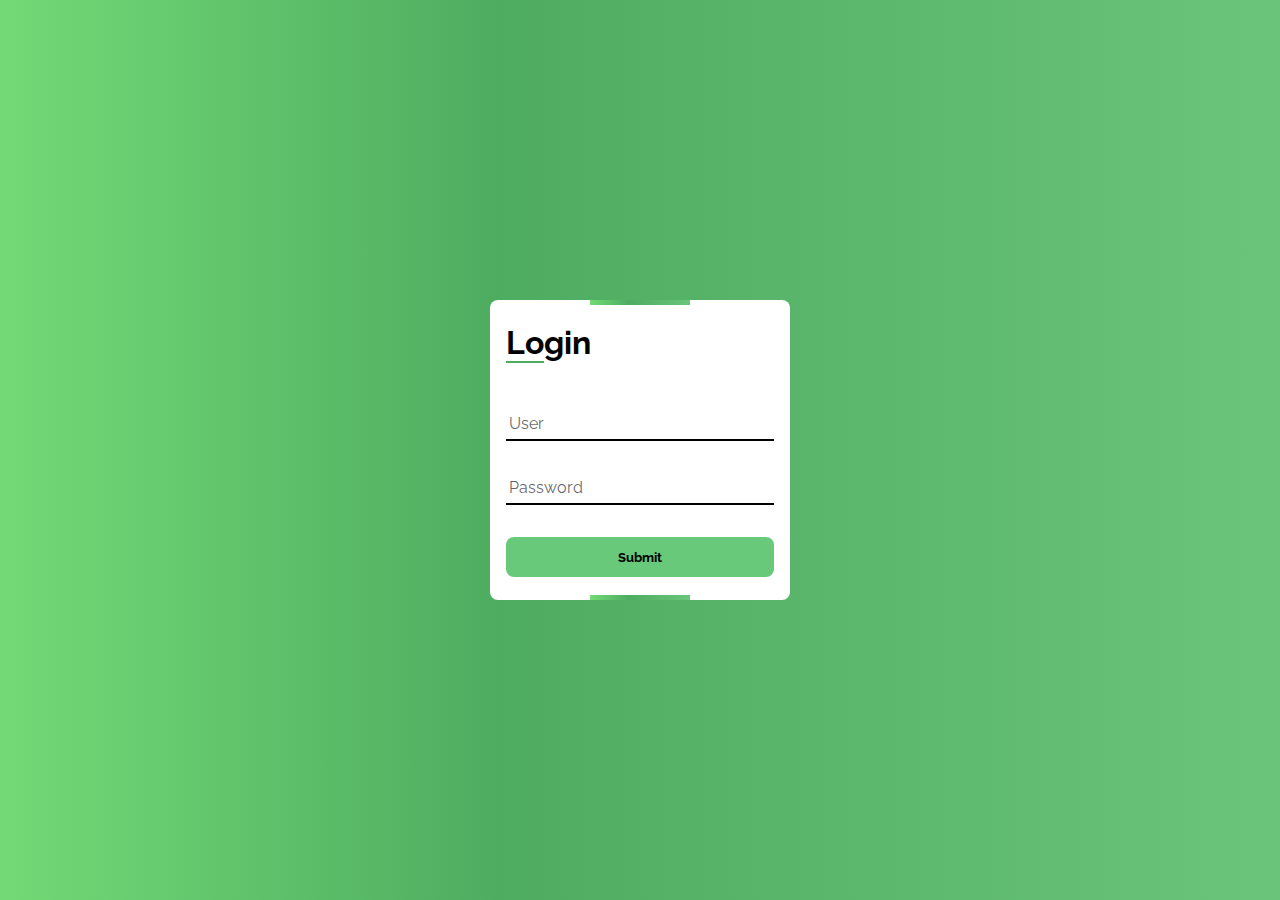
<file: index.html>
<!DOCTYPE html>
<html lang="pt-br">

<head>
    <meta charset="UTF-8">
    <meta http-equiv="X-UA-Compatible" content="IE=edge">
    <meta name="viewport" content="width=device-width, initial-scale=1.0">
    <link rel="stylesheet" href="./style.css">
    <link href="https://cdn.jsdelivr.net/npm/bootstrap@5.3.1/dist/css/bootstrap.min.css" rel="stylesheet"
        integrity="sha384-4bw+/aepP/YC94hEpVNVgiZdgIC5+VKNBQNGCHeKRQN+PtmoHDEXuppvnDJzQIu9" crossorigin="anonymous">

    <title>Login Page</title>
</head>

<body>

    <div class="container-form">

        <div class="form-container">
            <h1><a>Lo</a>gin</h1>

            <div class="form-group">
                <input type="text" id="user" required>
                <span>User</span>
            </div>

            <div class="form-group">
                <input type="password" id="password" required>
                <span>Password</span>
            </div>

            <input type="submit" value="Submit" id="submit">
        </div>
    </div>







    <script src="./script.js"></script>
    <script src="https://cdn.jsdelivr.net/npm/bootstrap@5.3.1/dist/js/bootstrap.bundle.min.js"
        integrity="sha384-HwwvtgBNo3bZJJLYd8oVXjrBZt8cqVSpeBNS5n7C8IVInixGAoxmnlMuBnhbgrkm"
        crossorigin="anonymous"></script>

</body>

</html>
</file>
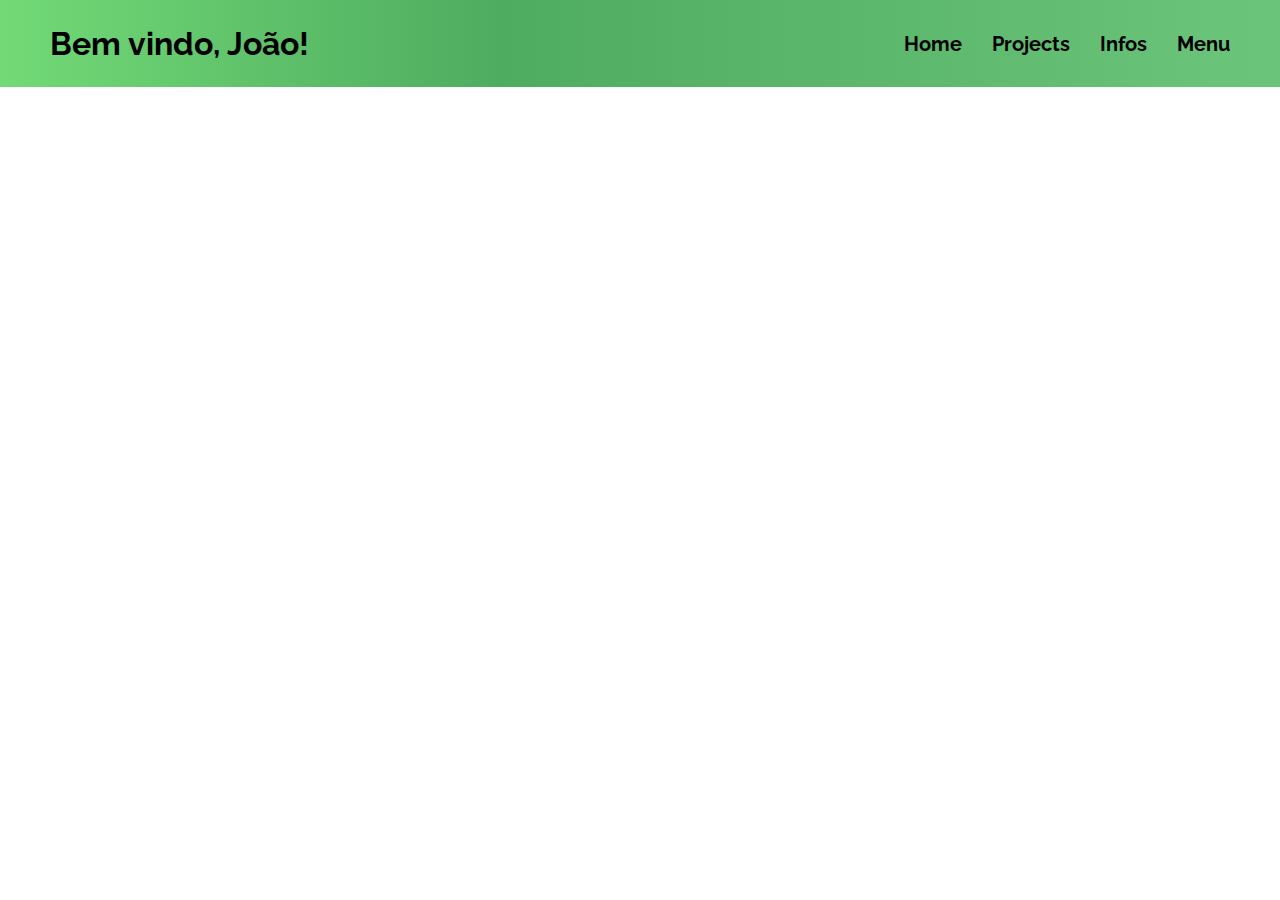
<file: plataform.html>
<!DOCTYPE html>
<html lang="pt-br">

<head>
    <meta charset="UTF-8">
    <meta http-equiv="X-UA-Compatible" content="IE=edge">
    <meta name="viewport" content="width=device-width, initial-scale=1.0">
    <link rel="stylesheet" href="plataform.css">
    <title>System</title>
</head>

<body>
    <header>
        <h1>Bem vindo, João!</h1>
        <ul>
            <li>Home</li>
            <li><a href="https://github.com/joaovxsantos" target="_blank">Projects</a></li>
            <li>Infos</li>
            <li>Menu</li>
        </ul>
    </header>
</body>

</html>
</file>
<file: style.css>
@import url("https://fonts.googleapis.com/css2?family=Raleway:wght@300&display=swap");

* {
  padding: 0;
  margin: 0;
  box-sizing: border-box;
  font-family: "Raleway", sans-serif !important;
  outline: none;
}

body {
  display: flex;
  flex-direction: column;
  align-items: center;
  justify-content: center;
  min-height: 100vh;
  min-width: 100vw;
  background: linear-gradient(
    90deg,
    rgba(0, 36, 26, 1) 0%,
    rgba(101, 214, 105, 0.914) 0%,
    rgba(78, 172, 96, 1) 39%,
    rgb(106, 196, 122) 98%
  );
}

.container-form {
  display: flex;
  flex-direction: column;
  align-items: center;
  justify-content: center;
  width: 300px;
  height: 300px;
  position: relative;
  background: #ffffff;
  overflow: hidden;
  border-radius: 8px;
  padding: 1rem;
  
}

.container-form::before {
  content: "";
  position: absolute;
  width: 100px;
  height: 140%;
  background: linear-gradient(
    90deg,
    rgba(0, 36, 26, 1) 0%,
    rgba(101, 214, 105, 0.914) 0%,
    rgba(78, 172, 96, 1) 39%,
    rgb(106, 196, 122) 98%
  );
  animation: CorBorda 3s ease-out infinite;
}

@keyframes CorBorda {
  0% {
    transform: rotate(0deg);
  }
  100% {
    transform: rotate(360deg);
  }
}

.container-form::after {
  content: "";
  position: absolute;
  inset: 5px;
  background: #ffffff;
}

.container-form label {
  z-index: 1;
  margin-top: 15px;
  text-decoration: underline;
  cursor: pointer;
}

.form-container {
  z-index: 1;
  width: 100%;
}

.form-container [type="text"],
[type="password"] {
  padding: 5px;
  width: 100%;
  border: none;
  border-bottom: solid black 2px;
  font-size: 17px;
  transition: 0.5s all;
}

.form-container [type="submit"] {
  border: none;
  width: 100%;
  padding: 12px;
  border-radius: 8px;
  background-color: rgb(103, 201, 121);
  cursor: pointer;
  transition: 0.5s all;
  font-weight: 700;
}

.form-container [type="submit"]:hover {
  letter-spacing: 0.6px;
}

.form-container span {
  position: absolute;
  left: 3px;
  top: 5px;
  opacity: 0.6;
  transition: 0.5s all;
  pointer-events: none;
}

.form-container input:focus ~ span,
.form-container input:valid ~ span {
  transform: translateY(-20px);
  font-size: 14px;
  opacity: 1;
  border-bottom: solid rgba(78, 172, 96, 1) 1px;
}

.form-container input:focus {
  border-bottom: solid 2px rgba(78, 172, 96, 1);
}

.form-container h1 {
  margin-bottom: 3rem;
}

.form-container a {
  border-bottom: solid 2px rgba(78, 172, 96, 1);
}

.form-group {
  position: relative;
  margin-bottom: 2rem;
  z-index: 1;
}

@media (max-width: 280px) {
  .container-form {
    max-width: 250px;
  }
}
</file>
<file: plataform.css>
@import url("https://fonts.googleapis.com/css2?family=Raleway:wght@300&display=swap");

* {
  padding: 0;
  margin: 0;
  box-sizing: border-box;
  font-family: "Raleway", sans-serif;
}

header {
  background: linear-gradient(
    90deg,
    rgba(0, 36, 26, 1) 0%,
    rgba(101, 214, 105, 0.914) 0%,
    rgba(78, 172, 96, 1) 39%,
    rgb(106, 196, 122) 98%
  );
  display: flex;
  justify-content: space-between;
  align-items: center;
  padding: 25px 50px;
}

header ul {
  list-style: none;
}

header ul li {
  float: left;
  margin-left: 30px;
  font-size: 20px;
  cursor: pointer;
  font-weight: 700;
}

a {
  color: #000;
  text-decoration: none;
}
</file>
